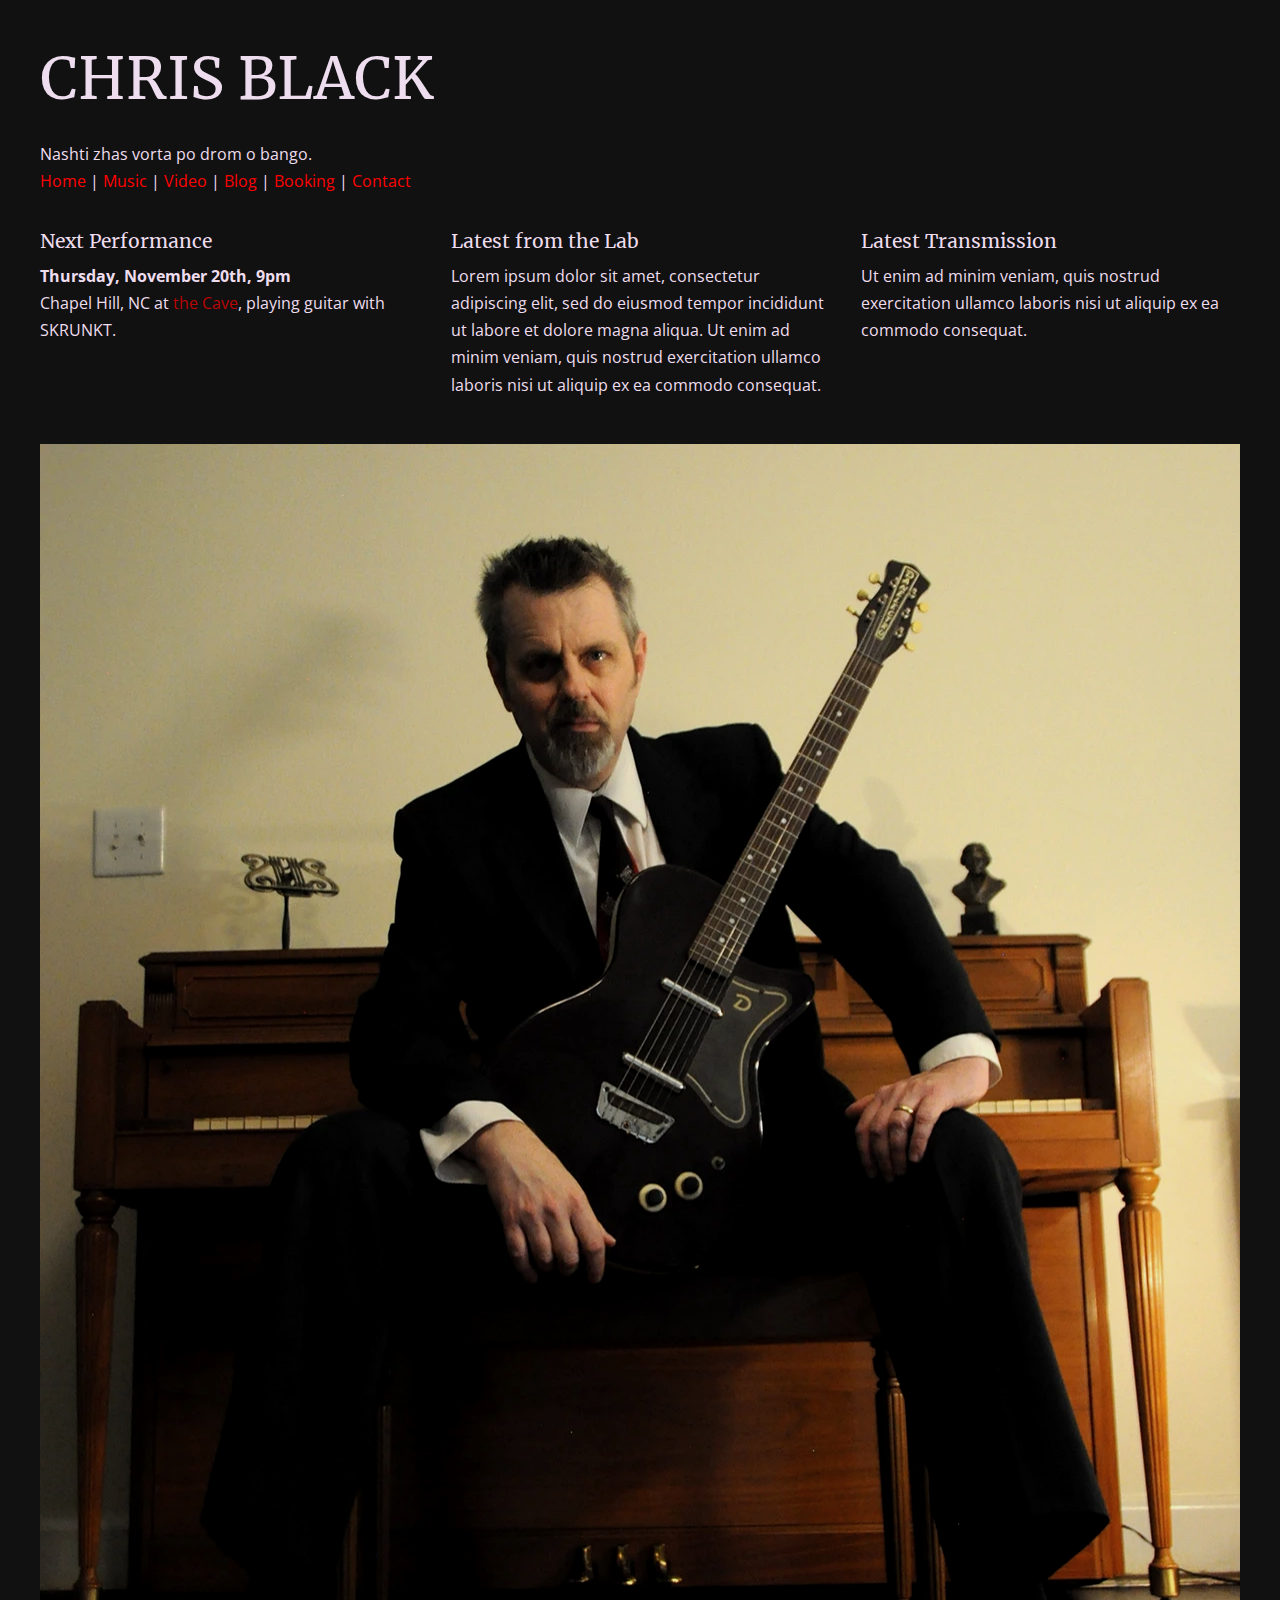
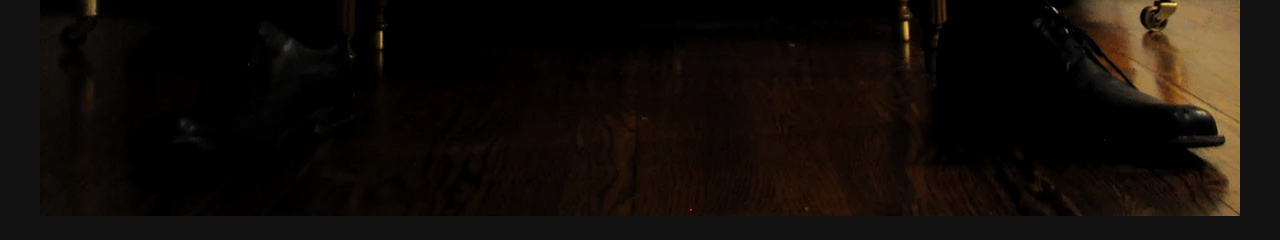
<file: index.html>
<!DOCTYPE html>
<html lang="en">
    <head>
        <meta charset="UTF-8" />
        <meta name="viewport" content="width=device-width, initial-scale=1.0" />
        <title>Chris Black</title>
        <script
            type="module"
            src="./components/site-header/site-header.js"
        ></script>
        <link rel="stylesheet" href="./styles/styles.css" />
        <link
            rel="shortcut icon"
            type="image/x-icon"
            href="./assets/favicon.ico"
        />
        <!-- Start Social Headers-->
        <!-- Open Graph -->
        <meta property="og:title" content="Chris Black" />
        <meta property="og:type" content="article" />
        <meta property="og:url" content="https://www.chrisblack.net" />
        <meta
            property="og:image"
            content="https://www.chrisblack.net/assets/ChrisBlack-OG.webp"
        />
        <meta
            property="og:description"
            content="Chris Black is a multi-instrumental composer and performer of music that everyone enjoys."
        />
        <!-- Twitter-->
        <meta name="twitter:card" content="summary_large_image" />
        <meta name="twitter:site" content="@thischrisblack" />
        <meta name="twitter:creator" content="@thischrisblack" />
        <meta
            name="twitter:image"
            content="https://www.chrisblack.net/assets/ChrisBlack-OG.webp"
        />
        <meta
            name="twitter:description"
            content="Chris Black is a multi-instrumental composer and performer of music that everyone enjoys."
        />
        <!-- End Social Headers-->
    </head>

    <body>
        <site-header></site-header>

        <div class="home-panels">
            <div class="panel">
                <h3>Next Performance</h3>
                <p>
                    <strong>Thursday, November 20th, 9pm</strong><br />
                    Chapel Hill, NC at
                    <a href="https://caverntavern.com/">the Cave</a>, playing
                    guitar with SKRUNKT.
                </p>
            </div>
            <div class="panel">
                <h3>Latest from the Lab</h3>
                <p>
                    Lorem ipsum dolor sit amet, consectetur adipiscing elit, sed
                    do eiusmod tempor incididunt ut labore et dolore magna
                    aliqua. Ut enim ad minim veniam, quis nostrud exercitation
                    ullamco laboris nisi ut aliquip ex ea commodo consequat.
                </p>
            </div>
            <div class="panel">
                <h3>Latest Transmission</h3>
                <p>
                    Ut enim ad minim veniam, quis nostrud exercitation ullamco
                    laboris nisi ut aliquip ex ea commodo consequat.
                </p>
            </div>
        </div>

        <img
            class="splash-image full-size"
            src="./assets/ChrisBlack.webp"
            alt="Dramatic photo of Chris Black wearing a dark suit and a blood red tie with an electric guitar sitting with his back to a piano. "
        />

        <img
            class="splash-image mobile-size"
            src="./assets/ChrisBlack-Mobile.webp"
            alt="Dramatic photo of Chris Black wearing a dark suit and a blood red tie with an electric guitar sitting with his back to a piano. "
        />
    </body>
</html>
</file>
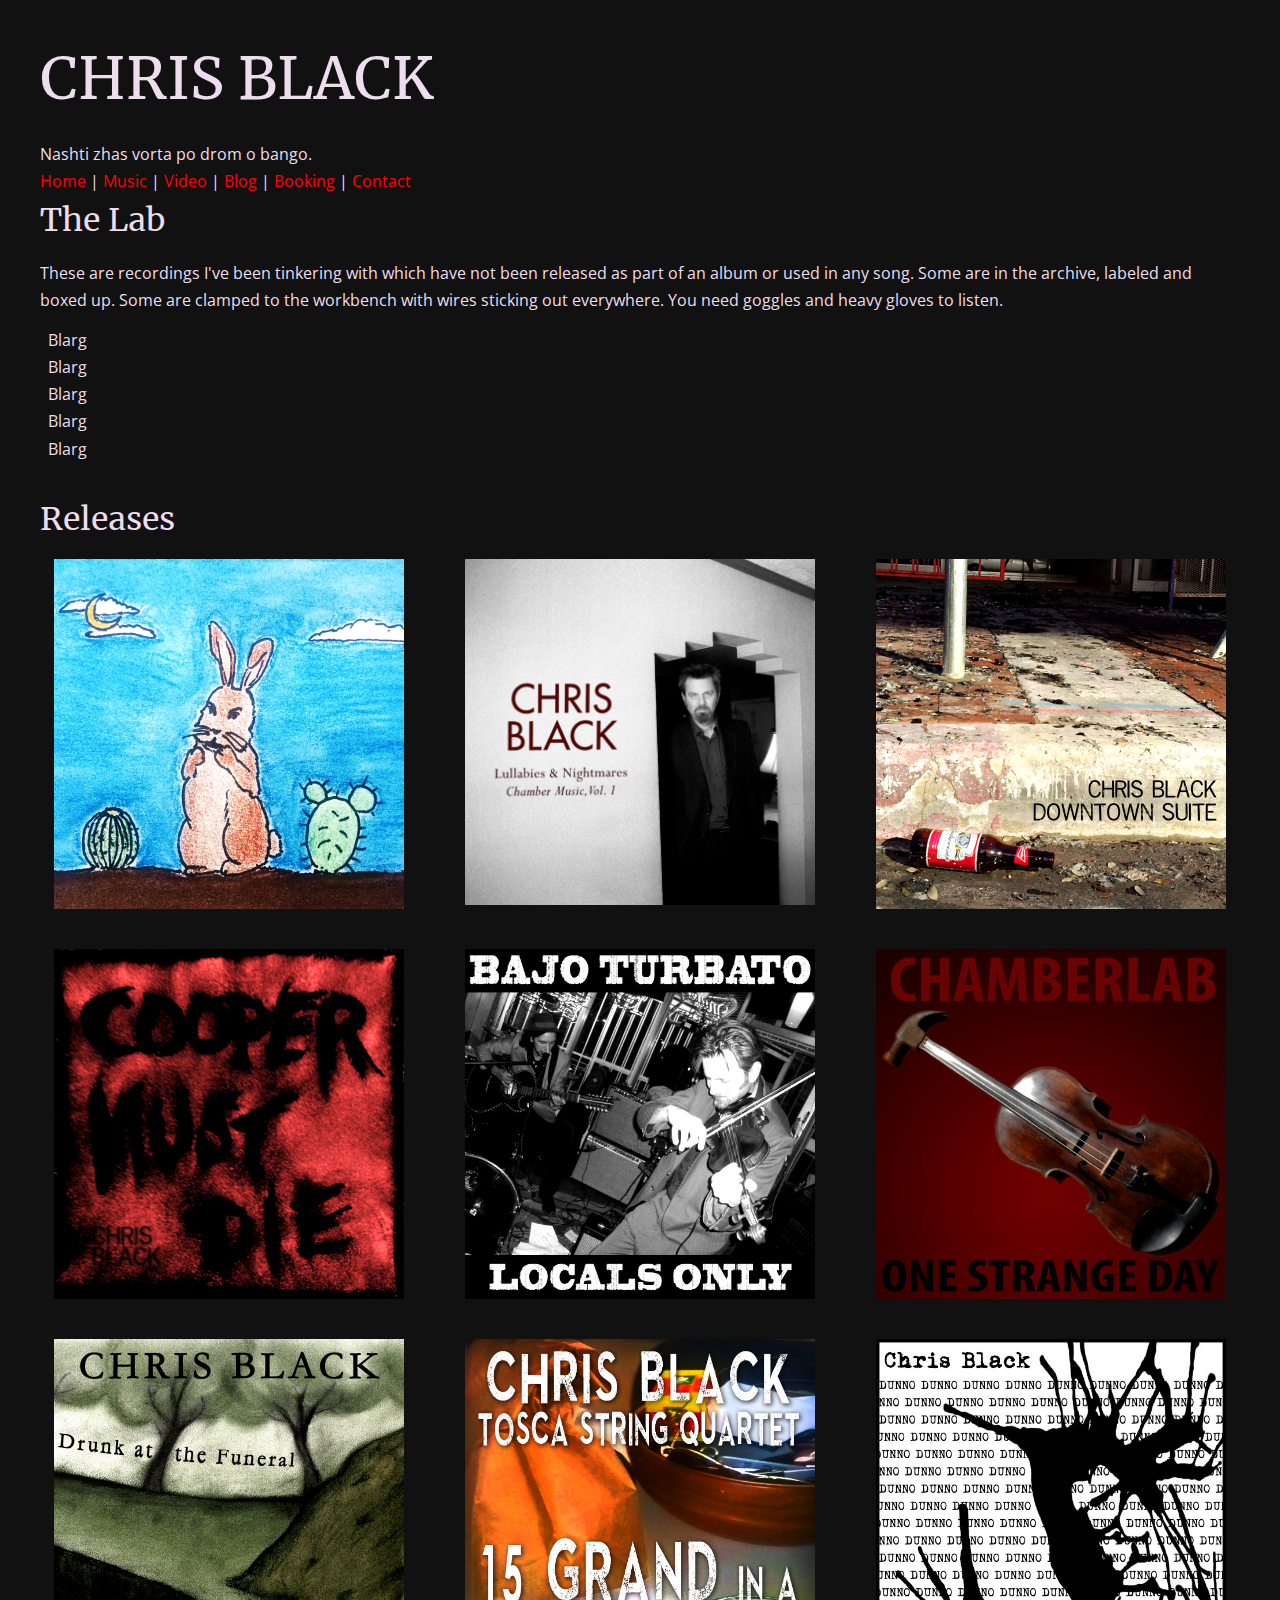
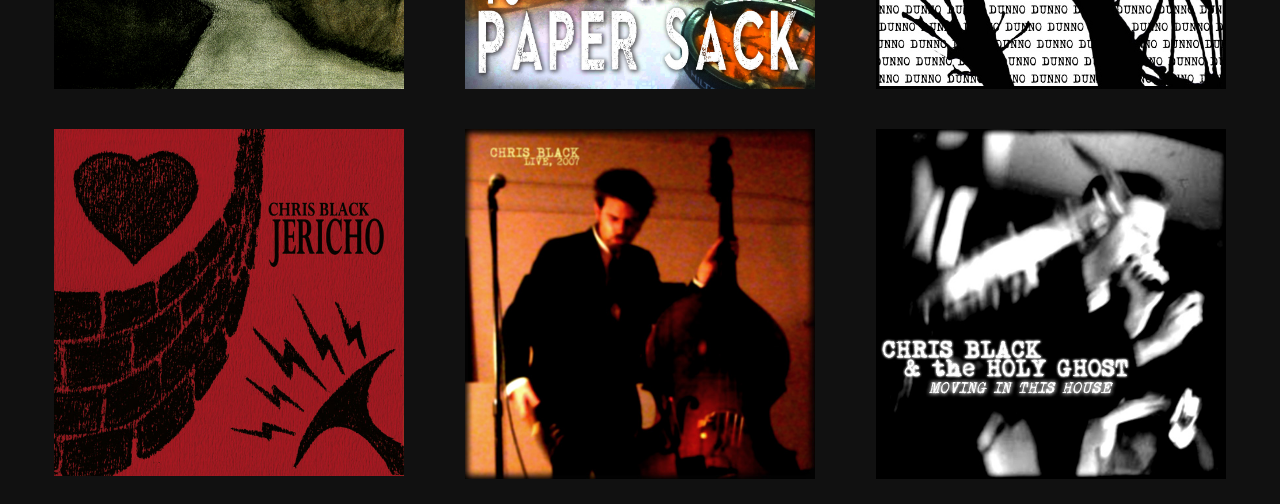
<file: music/index.html>
<!DOCTYPE html>
<html lang="en">
    <head>
        <meta charset="UTF-8" />
        <meta name="viewport" content="width=device-width, initial-scale=1.0" />
        <title>Chris Black | Music</title>
        <script
            type="module"
            src="../components/site-header/site-header.js"
        ></script>
        <link rel="stylesheet" href="../styles/styles.css" />
        <link
            rel="shortcut icon"
            type="image/x-icon"
            href="../assets/favicon.ico"
        />
        <!-- Start Social Headers-->
        <!-- Open Graph -->
        <meta property="og:title" content="Chris Black | Music" />
        <meta property="og:type" content="article" />
        <meta property="og:url" content="https://www.chrisblack.net/music" />
        <meta
            property="og:image"
            content="https://www.chrisblack.net/assets/ChrisBlack-OG.webp"
        />
        <meta
            property="og:description"
            content="Chris Black is a multi-instrumental composer and performer of music that everyone enjoys."
        />
        <!-- Twitter-->
        <meta name="twitter:card" content="summary_large_image" />
        <meta name="twitter:site" content="@thischrisblack" />
        <meta name="twitter:creator" content="@thischrisblack" />
        <meta
            name="twitter:image"
            content="https://www.chrisblack.net/assets/ChrisBlack-OG.webp"
        />
        <meta
            name="twitter:description"
            content="Chris Black is a multi-instrumental composer and performer of music that everyone enjoys."
        />
        <!-- End Social Headers-->
    </head>

    <body>
        <site-header></site-header>

        <section class="lab">
            <h1>The Lab</h1>
            <p>
                These are recordings I've been tinkering with which have not
                been released as part of an album or used in any song. Some are
                in the archive, labeled and boxed up. Some are clamped to the
                workbench with wires sticking out everywhere. You need goggles
                and heavy gloves to listen.
            </p>
            <ul>
                <li>Blarg</li>
                <li>Blarg</li>
                <li>Blarg</li>
                <li>Blarg</li>
                <li>Blarg</li>
            </ul>
        </section>

        <section>
            <h1>Releases</h1>

            <div class="albums">
                <a href="BALLS"
                    ><img
                        src="../assets/covers/EverythingHappensForAReason.jpg"
                /></a>
                <a href="BALLS"
                    ><img src="../assets/covers/LullabiesAndNightmares.jpg"
                /></a>
                <a href="BALLS"
                    ><img src="../assets/covers/DowntownSuite.jpg"
                /></a>
                <a href="BALLS"
                    ><img src="../assets/covers/CooperMustDie.jpg"
                /></a>
                <a href="BALLS"
                    ><img src="../assets/covers/LocalsOnly.jpg"
                /></a>
                <a href="BALLS"
                    ><img src="../assets/covers/OneStrangeDay.png"
                /></a>
                <a href="BALLS"
                    ><img src="../assets/covers/DrunkAtTheFuneral.jpg"
                /></a>
                <a href="BALLS"
                    ><img src="../assets/covers/15GrandInAPaperSack.jpg"
                /></a>
                <a href="BALLS"><img src="../assets/covers/Dunno.jpg" /></a>
                <a href="BALLS"><img src="../assets/covers/Jericho.jpg" /></a>
                <a href="BALLS"><img src="../assets/covers/Live2007.jpg" /></a>
                <a href="BALLS"
                    ><img src="../assets/covers/MovingInThisHouse.jpg"
                /></a>
            </div>
        </section>
    </body>
</html>
</file>
<file: styles/styles.css>
@import url("variables.css");
@import url("fonts.css");
@import url("reset.css");
@import url("layout.css");
@import url("general.css");
@import url("home.css");
@import url("music.css");
</file>
